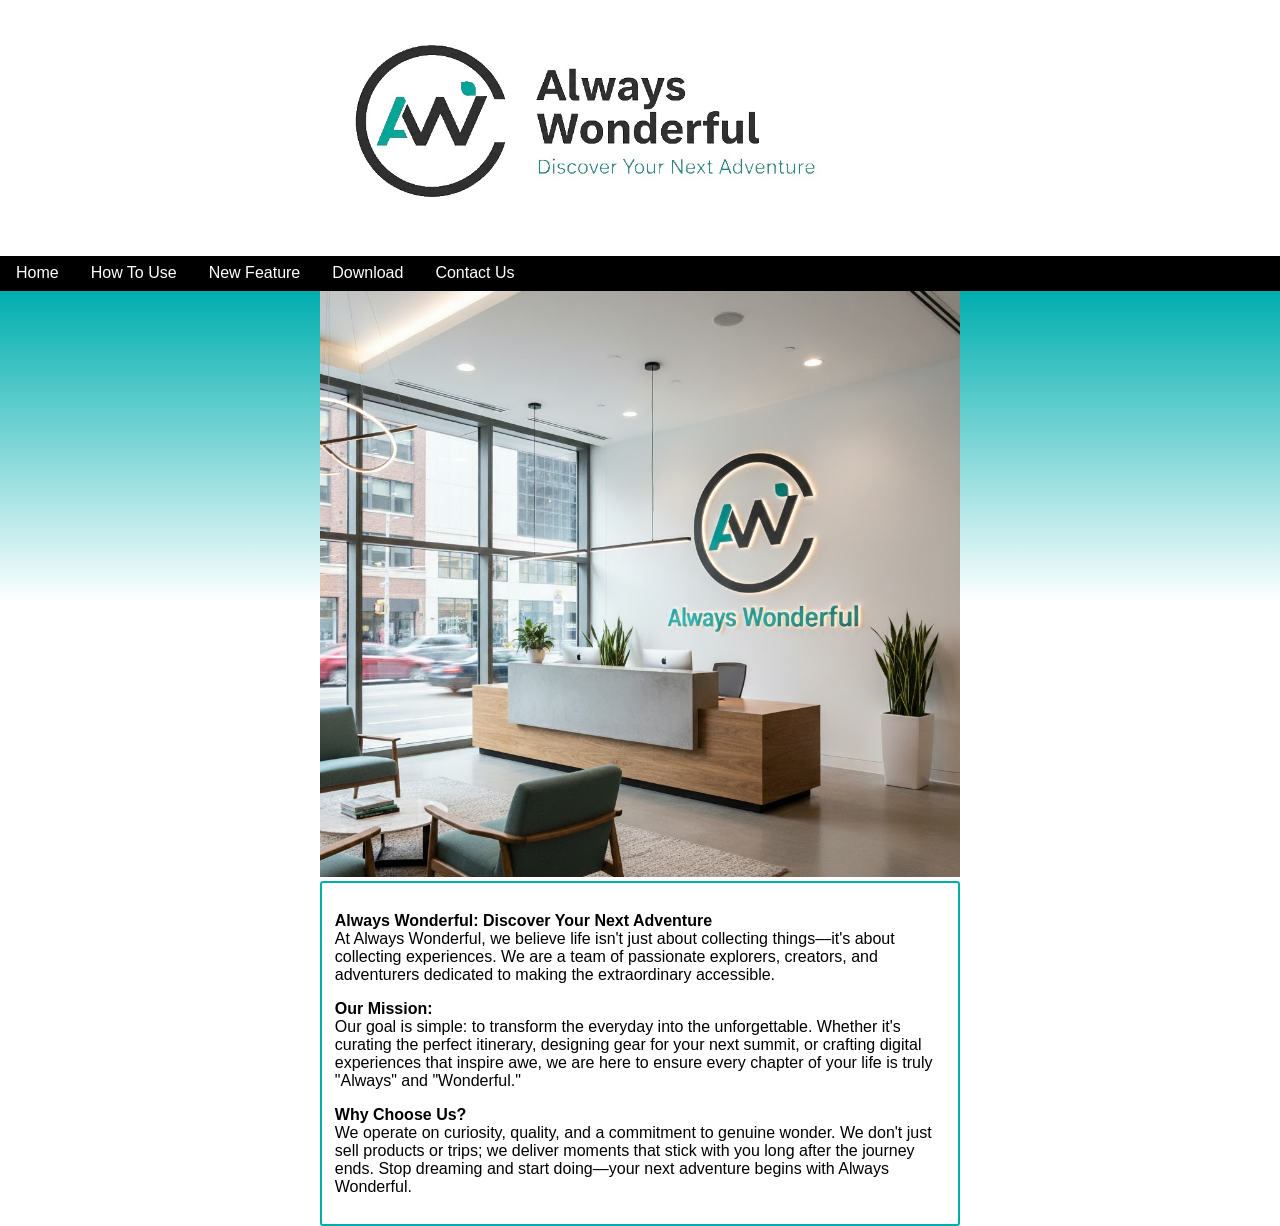
<file: index.html>
<!DOCTYPE html>
<html lang="en">

<head>
    <title>Home | Always Wonderful</title>
    <meta charset="utf-8">
    <meta name="viewport" content="width=device-width, initial-scale=1">
    <link rel="stylesheet" type="text/css" href="css/style.css">
</head>

<body>

    <nav>
        <div class="banner">
            <div class="intro_picture center-max-1200">
                <img src="images/banner.jpg" alt="Banner" title="Always Wonderful" />
            </div>
        </div>

        <div id="nav-bar">
            <a class="items" id="home-link" href="index.html">Home</a>
            <a class="items" id="how-link" href="how.html">How To Use</a>
            <a class="items" id="feature-link" href="feature.html">New Feature</a>
            <a class="items" id="download-link" href="download.html">Download</a>
            <a class="items" id="contact-link" href="contact.html">Contact Us</a>
        </div>
    </nav>

    <section class="" id="main">

        <div class="intro_picture center-max-1200">
            <img src="images/main.jpg" alt="Always Wonderful lobby" title="Always Wonderful"/>
        </div>

        <div class="content-box center-max-1200">
            <div class="content">
                <p>
                    <b>Always Wonderful: Discover Your Next Adventure</b><br/>
                    At Always Wonderful, we believe life isn't just about collecting things—it's about collecting
                    experiences. We are a team of passionate explorers, creators, and adventurers dedicated to making
                    the extraordinary accessible.
                </p>

                <p>
                    <b>Our Mission:</b><br/>
                    Our goal is simple: to transform the everyday into the unforgettable. Whether it's curating the
                    perfect itinerary, designing gear for your next summit, or crafting digital experiences that inspire
                    awe, we are here to ensure every chapter of your life is truly "Always" and "Wonderful."
                </p>

                <p>
                    <b>Why Choose Us?</b><br/>
                    We operate on curiosity, quality, and a commitment to genuine wonder. We don't just sell products or
                    trips; we deliver moments that stick with you long after the journey ends. Stop dreaming and start
                    doing—your next adventure begins with Always Wonderful.
                </p>
            </div>
        </div>
    </section>

    <script src="js/script.js"></script>
</body>

</html>
</file>
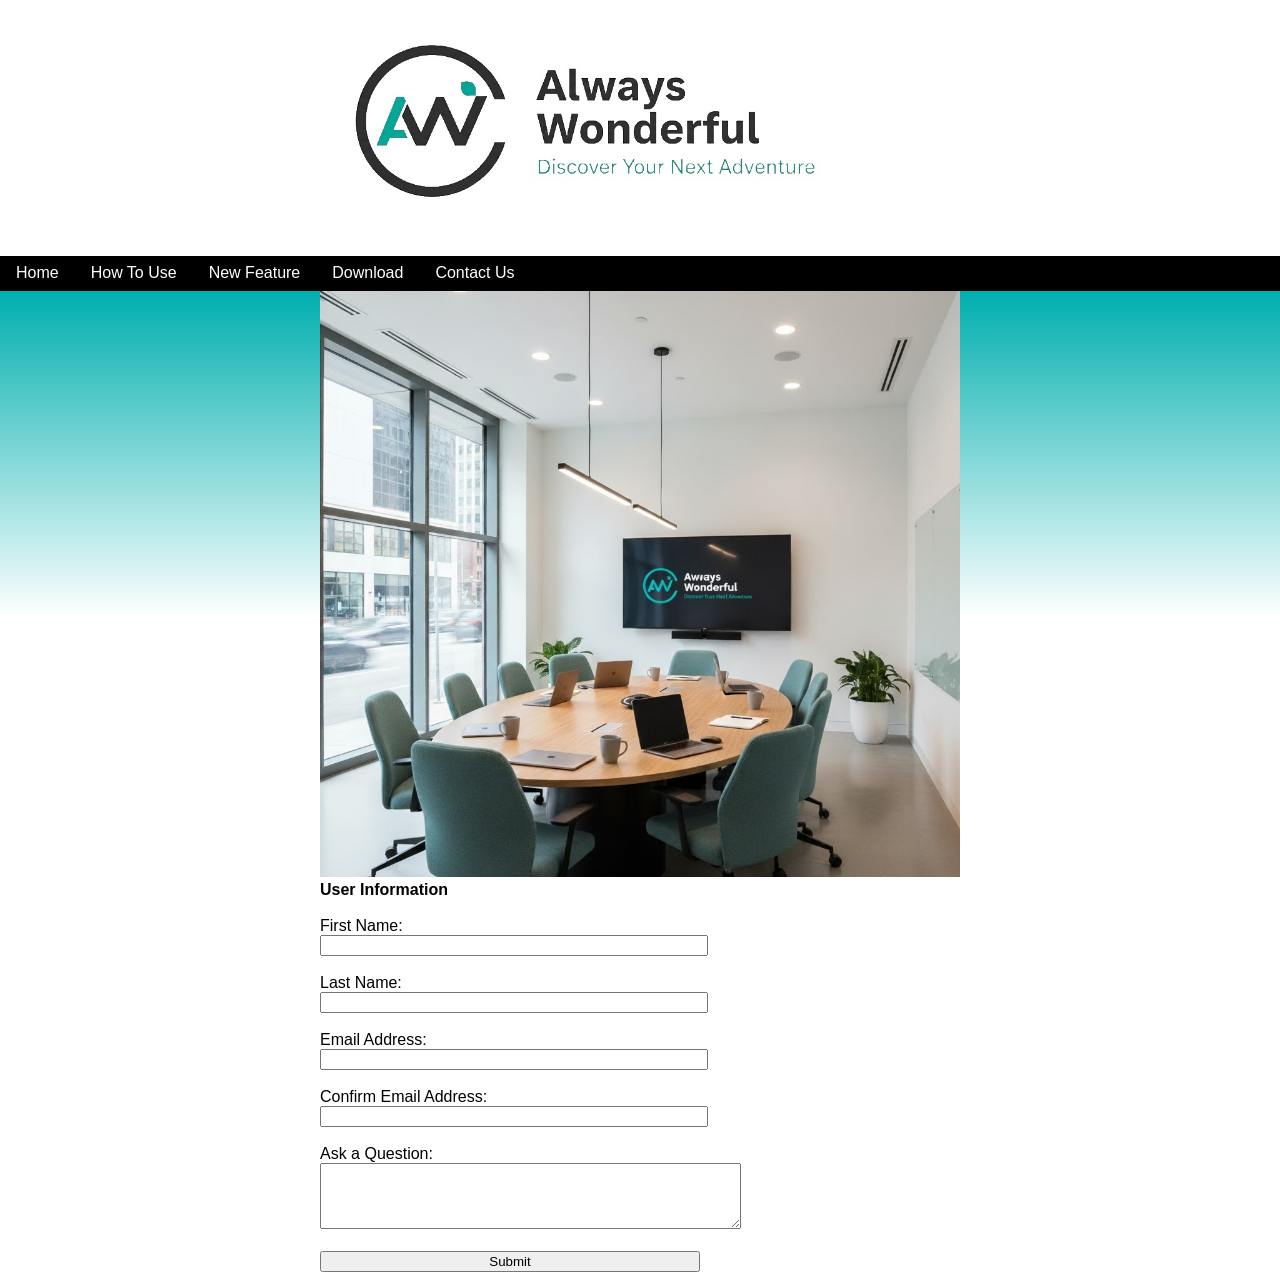
<file: contact.html>
<!DOCTYPE html>
<html lang="en">

<head>
    <title>Contact | Always Wonderful</title>
    <meta charset="utf-8">
    <meta name="viewport" content="width=device-width, initial-scale=1">
    <link rel="stylesheet" type="text/css" href="css/style.css">
</head>

<body>

    <nav>
        <div class="banner">
            <div class="intro_picture center-max-1200">
                <img src="images/banner.jpg" alt="Banner" title="Always Wonderful" />
            </div>
        </div>

        <div id="nav-bar">
            <a class="items" id="home-link" href="index.html">Home</a>
            <a class="items" id="how-link" href="how.html">How To Use</a>
            <a class="items" id="feature-link" href="feature.html">New Feature</a>
            <a class="items" id="download-link" href="download.html">Download</a>
            <a class="items" id="contact-link" href="contact.html">Contact Us</a>
        </div>
    </nav>

    <section id="main">
        <div class="intro_picture center-max-1200">
            <img src="images/meetings.jpg" alt="Always Wonderful meetings" title="Always Wonderful"/>
        </div>

        <div class="input-content center-max-1200">
            <b>User Information</b><br><br>
            <form id="submit_form">
                <label for="firstName">First Name:</label><br>
                <input type="text" id="firstName" name="firstName"><br><br>

                <label for="lastName">Last Name:</label><br>
                <input type="text" id="lastName" name="lastName"><br><br>

                <label for="email">Email Address:</label><br>
                <input type="email" id="email" name="email"><br><br>

                <label for="confirmEmail">Confirm Email Address:</label><br>
                <input type="email" id="confirmEmail" name="confirmEmail"><br><br>

                <label for="question">Ask a Question:</label><br>
                <textarea id="question" name="question" rows="4" cols="50"></textarea><br><br>

                <input type="submit" value="Submit">
            </form>
        </div>
    </section>
    
    

    <script src="js/script.js"></script>
</body>

</html>
</file>
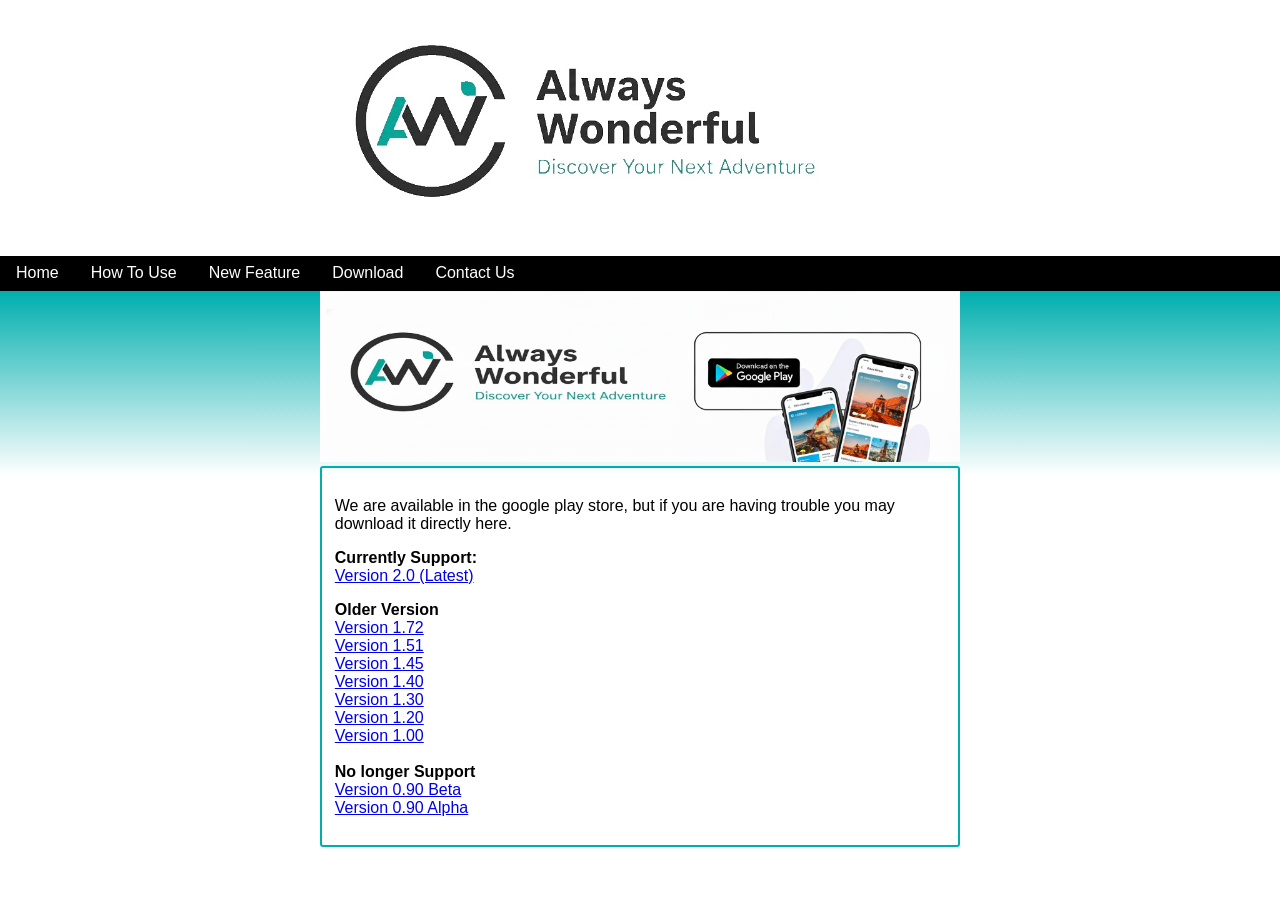
<file: download.html>
<!DOCTYPE html>
<html lang="en">

<head>
    <title>Home | Always Wonderful</title>
    <meta charset="utf-8">
    <meta name="viewport" content="width=device-width, initial-scale=1">
    <link rel="stylesheet" type="text/css" href="css/style.css">
</head>

<body>

    <nav>
        <div class="banner">
            <div class="intro_picture center-max-1200">
                <img src="images/banner.jpg" alt="Banner" title="Always Wonderful" />
            </div>
        </div>

        <div id="nav-bar">
            <a class="items" id="home-link" href="index.html">Home</a>
            <a class="items" id="how-link" href="how.html">How To Use</a>
            <a class="items" id="feature-link" href="feature.html">New Feature</a>
            <a class="items" id="download-link" href="download.html">Download</a>
            <a class="items" id="contact-link" href="contact.html">Contact Us</a>
        </div>
    </nav>

    <section class="" id="main">

        <div class="intro_picture center-max-1200">
            <img src="images/download.png" alt="Download" title="Download"/>
        </div>

        <div class="content-box center-max-1200">
            <div class="content">
                <p>
                    We are available in the google play store, but if you are having trouble you may download it directly here.
                </p>

                <p>
                    <b>Currently Support:</b><br/>
                    <a href="https://www.dropbox.com/scl/fi/na86e5mqx6a9v9bacovb2/always_wonderful_v2.0.apk?rlkey=f3yg12lxzakplcdaobdvf8t50&st=tbtx5uuo&dl=1">Version 2.0 (Latest)</a><br/>
                </p>

                
                <p>
                    <b>Older Version</b></b><br/>
                    <a href="https://www.dropbox.com/scl/fi/7wbwyaq28o5fejm00uaab/always_wonderful_v1.0.apk?rlkey=q7u6lypie0bcctb452vjls6yf&st=e9s64hba&dl=1">Version 1.72</a><br/>
                    <a href="https://www.dropbox.com/scl/fi/7wbwyaq28o5fejm00uaab/always_wonderful_v1.0.apk?rlkey=q7u6lypie0bcctb452vjls6yf&st=e9s64hba&dl=1">Version 1.51</a><br/>
                    <a href="https://www.dropbox.com/scl/fi/7wbwyaq28o5fejm00uaab/always_wonderful_v1.0.apk?rlkey=q7u6lypie0bcctb452vjls6yf&st=e9s64hba&dl=1">Version 1.45</a><br/>
                    <a href="https://www.dropbox.com/scl/fi/7wbwyaq28o5fejm00uaab/always_wonderful_v1.0.apk?rlkey=q7u6lypie0bcctb452vjls6yf&st=e9s64hba&dl=1">Version 1.40</a><br/>
                    <a href="https://www.dropbox.com/scl/fi/7wbwyaq28o5fejm00uaab/always_wonderful_v1.0.apk?rlkey=q7u6lypie0bcctb452vjls6yf&st=e9s64hba&dl=1">Version 1.30</a><br/>
                    <a href="https://www.dropbox.com/scl/fi/7wbwyaq28o5fejm00uaab/always_wonderful_v1.0.apk?rlkey=q7u6lypie0bcctb452vjls6yf&st=e9s64hba&dl=1">Version 1.20</a><br/>
                    <a href="https://www.dropbox.com/scl/fi/7wbwyaq28o5fejm00uaab/always_wonderful_v1.0.apk?rlkey=q7u6lypie0bcctb452vjls6yf&st=e9s64hba&dl=1">Version 1.00</a><br/>
                    </b><br/>
                    <b>No longer Support</b></b><br/>
                    <a href="https://www.dropbox.com/scl/fi/7wbwyaq28o5fejm00uaab/always_wonderful_v1.0.apk?rlkey=q7u6lypie0bcctb452vjls6yf&st=e9s64hba&dl=1">Version 0.90 Beta</a><br/>
                    <a href="https://www.dropbox.com/scl/fi/7wbwyaq28o5fejm00uaab/always_wonderful_v1.0.apk?rlkey=q7u6lypie0bcctb452vjls6yf&st=e9s64hba&dl=1">Version 0.90 Alpha</a><br/>
                </p>
            </div>
        </div>
    </section>

    <script src="js/script.js"></script>
</body>

</html>
</file>
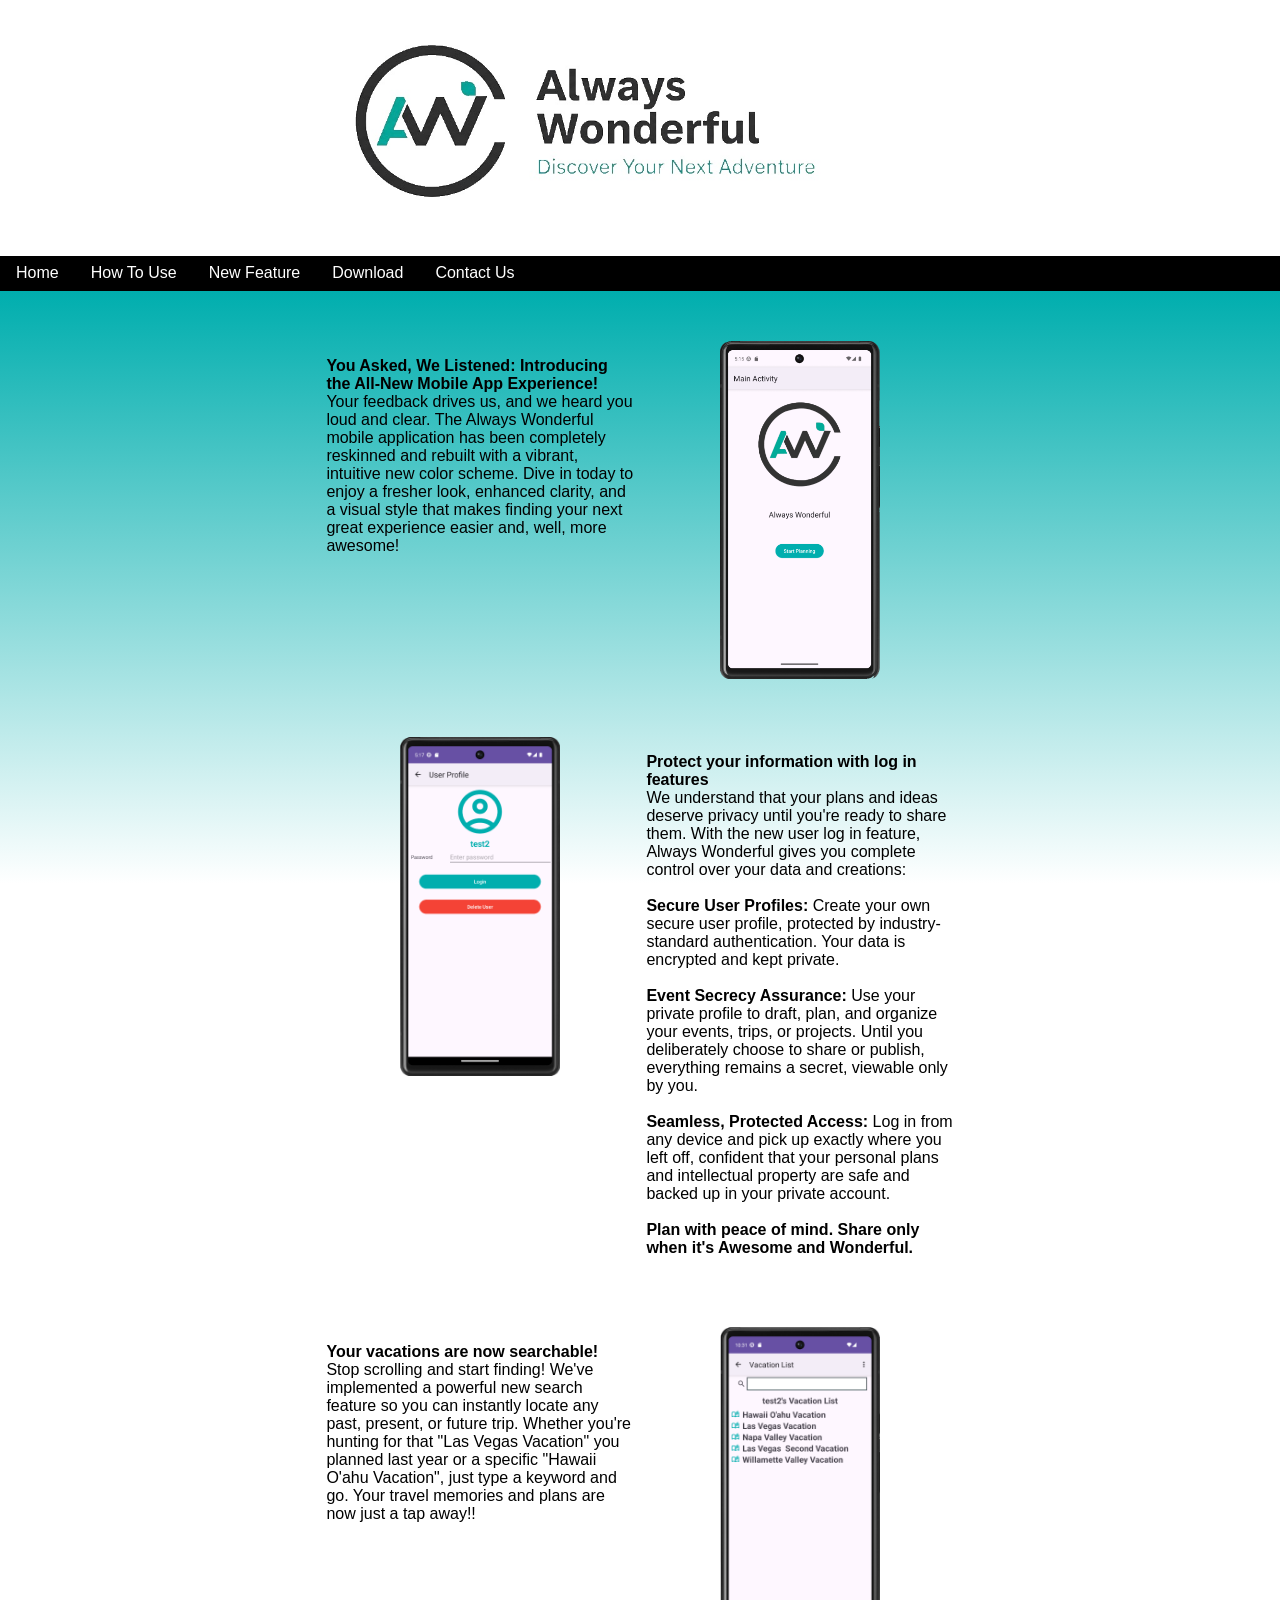
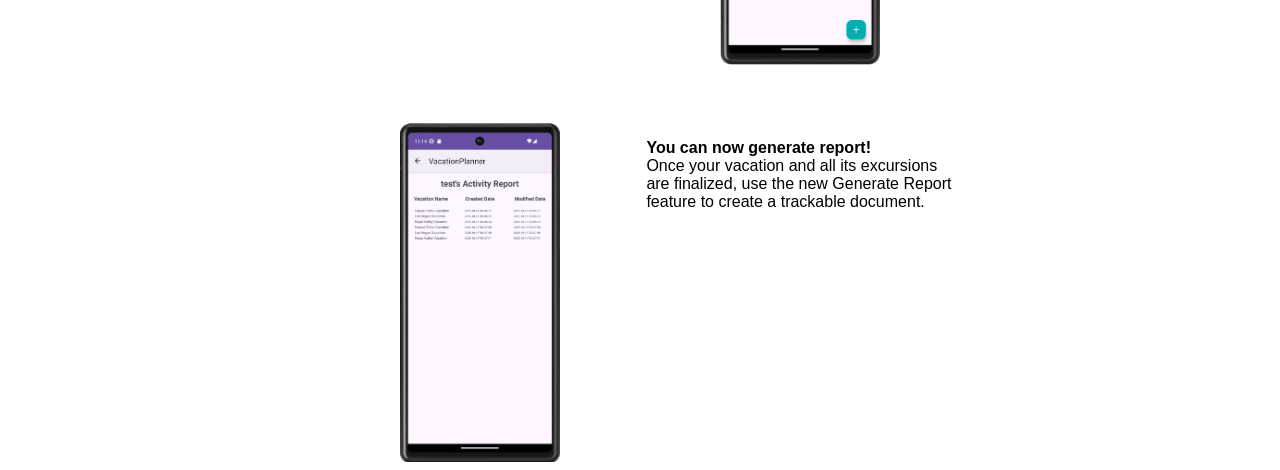
<file: feature.html>
<!DOCTYPE html>
<html lang="en">

<head>
    <title>Feature | Always Wonderful</title>
    <meta charset="utf-8">
    <meta name="viewport" content="width=device-width, initial-scale=1">
    <link rel="stylesheet" type="text/css" href="css/style.css">
</head>

<body>

    <nav>
        <div class="banner">
            <div class="intro_picture center-max-1200">
                <img src="images/banner.jpg" alt="Banner" title="Always Wonderful" />
            </div>
        </div>

        <div id="nav-bar">
            <a class="items" id="home-link" href="index.html">Home</a>
            <a class="items" id="how-link" href="how.html">How To Use</a>
            <a class="items" id="feature-link" href="feature.html">New Feature</a>
            <a class="items" id="download-link" href="download.html">Download</a>
            <a class="items" id="contact-link" href="contact.html">Contact Us</a>
        </div>
    </nav>

    <section class="" id="main">
        <div class="inline-display center-max-1200 margin-top-50">
            <div class="left-50">
                <p>
                    <b>You Asked, We Listened: Introducing the All-New Mobile App Experience!</b><br />

                    Your feedback drives us, and we heard you loud and clear. The Always Wonderful mobile application
                    has been completely reskinned and rebuilt with a vibrant, intuitive new color scheme. Dive in today
                    to enjoy a fresher look, enhanced clarity, and a visual style that makes finding your next great
                    experience easier and, well, more awesome!
                </p>
            </div>

            <div class="right-50 right-50-image">
                <img class="image-100" src="images/Feature1.PNG" alt="new mobile app look" title="New Look" />
            </div>
        </div>

        <div class="inline-display center-max-1200 margin-top-50">
            <div class="left-50 left-50-image">
                <img class="image-100" src="images/Feature3.PNG" alt="new mobile app look" title="New Look" />

            </div>

            <div class="right-50">
                <p>
                    <b>Protect your information with log in features</b><br />

                    We understand that your plans and ideas deserve privacy until you're ready to share them. With the
                    new user log in feature, Always Wonderful gives you complete control over your data and
                    creations:<br><br>

                    <b>Secure User Profiles:</b> Create your own secure user profile, protected by industry-standard
                    authentication. Your data is encrypted and kept private.<br><br>

                    <b>Event Secrecy Assurance:</b> Use your private profile to draft, plan, and organize your events,
                    trips, or projects. Until you deliberately choose to share or publish, everything remains a secret,
                    viewable only by you.<br><br>

                    <b>Seamless, Protected Access:</b> Log in from any device and pick up exactly where you left off,
                    confident that your personal plans and intellectual property are safe and backed up in your private
                    account.<br><br>

                    <b>Plan with peace of mind. Share only when it's Awesome and Wonderful.</b>
                </p>
            </div>
        </div>

        <div class="inline-display center-max-1200 margin-top-50">
            <div class="left-50">
                <p>
                    <b>Your vacations are now searchable!</b><br />

                    Stop scrolling and start finding! We've implemented a powerful new search feature so you can
                    instantly locate any past, present, or future trip.
                    Whether you're hunting for that "Las Vegas Vacation" you planned last year or a specific "Hawaii
                    O'ahu Vacation", just type a keyword and go.
                    Your travel memories and plans are now just a tap away!!
                </p>
            </div>

            <div class="right-50 right-50-image">
                <img class="image-100" src="images/Feature4.PNG" alt="new mobile app look" title="New Look" />
            </div>
        </div>

        <div class="inline-display center-max-1200 margin-top-50">
            <div class="left-50 left-50-image">
                <img class="image-100" src="images/Feature6.PNG" alt="new mobile app look" title="New Look" />

            </div>

            <div class="right-50">
                <p>
                    <b>You can now generate report!</b><br />

                    Once your vacation and all its excursions are finalized, use the new Generate Report feature to create a trackable document.
                </p>
            </div>
        </div>
    </section>

    <script src="js/script.js"></script>
</body>

</html>
</file>
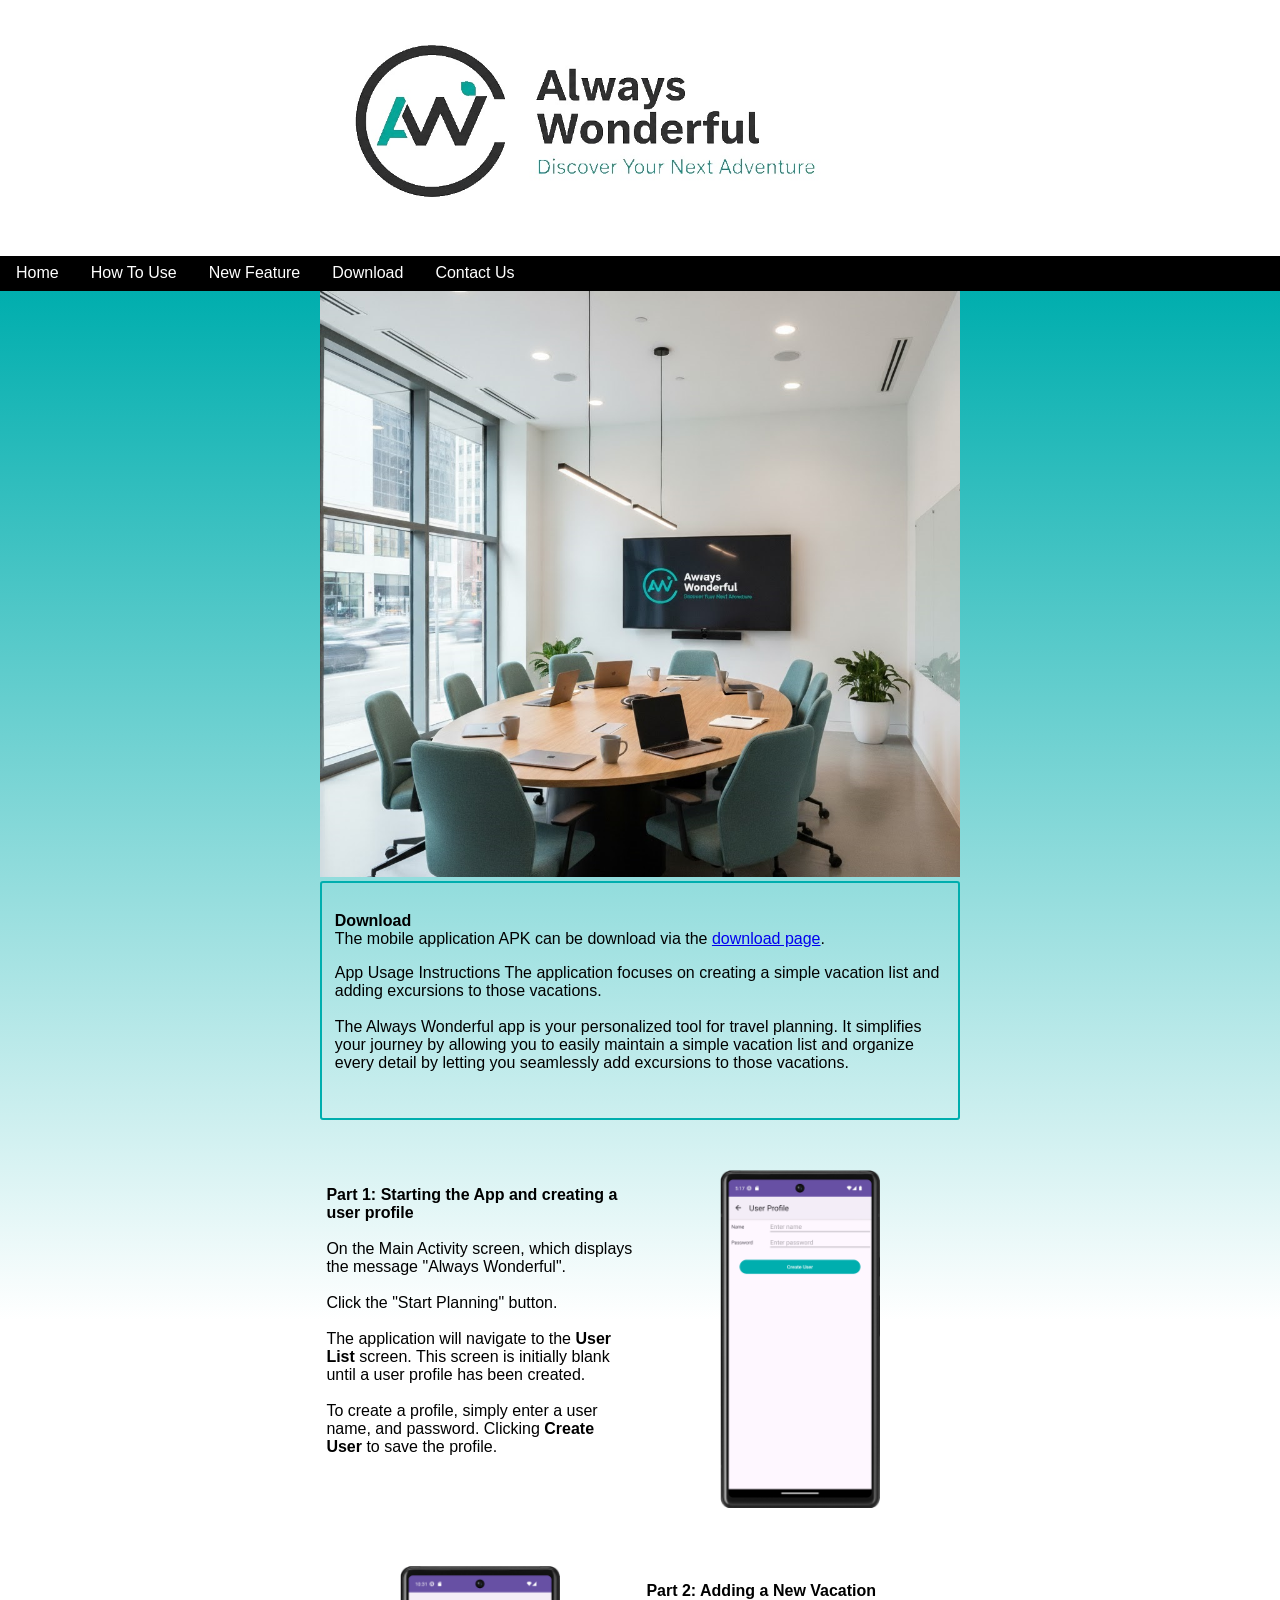
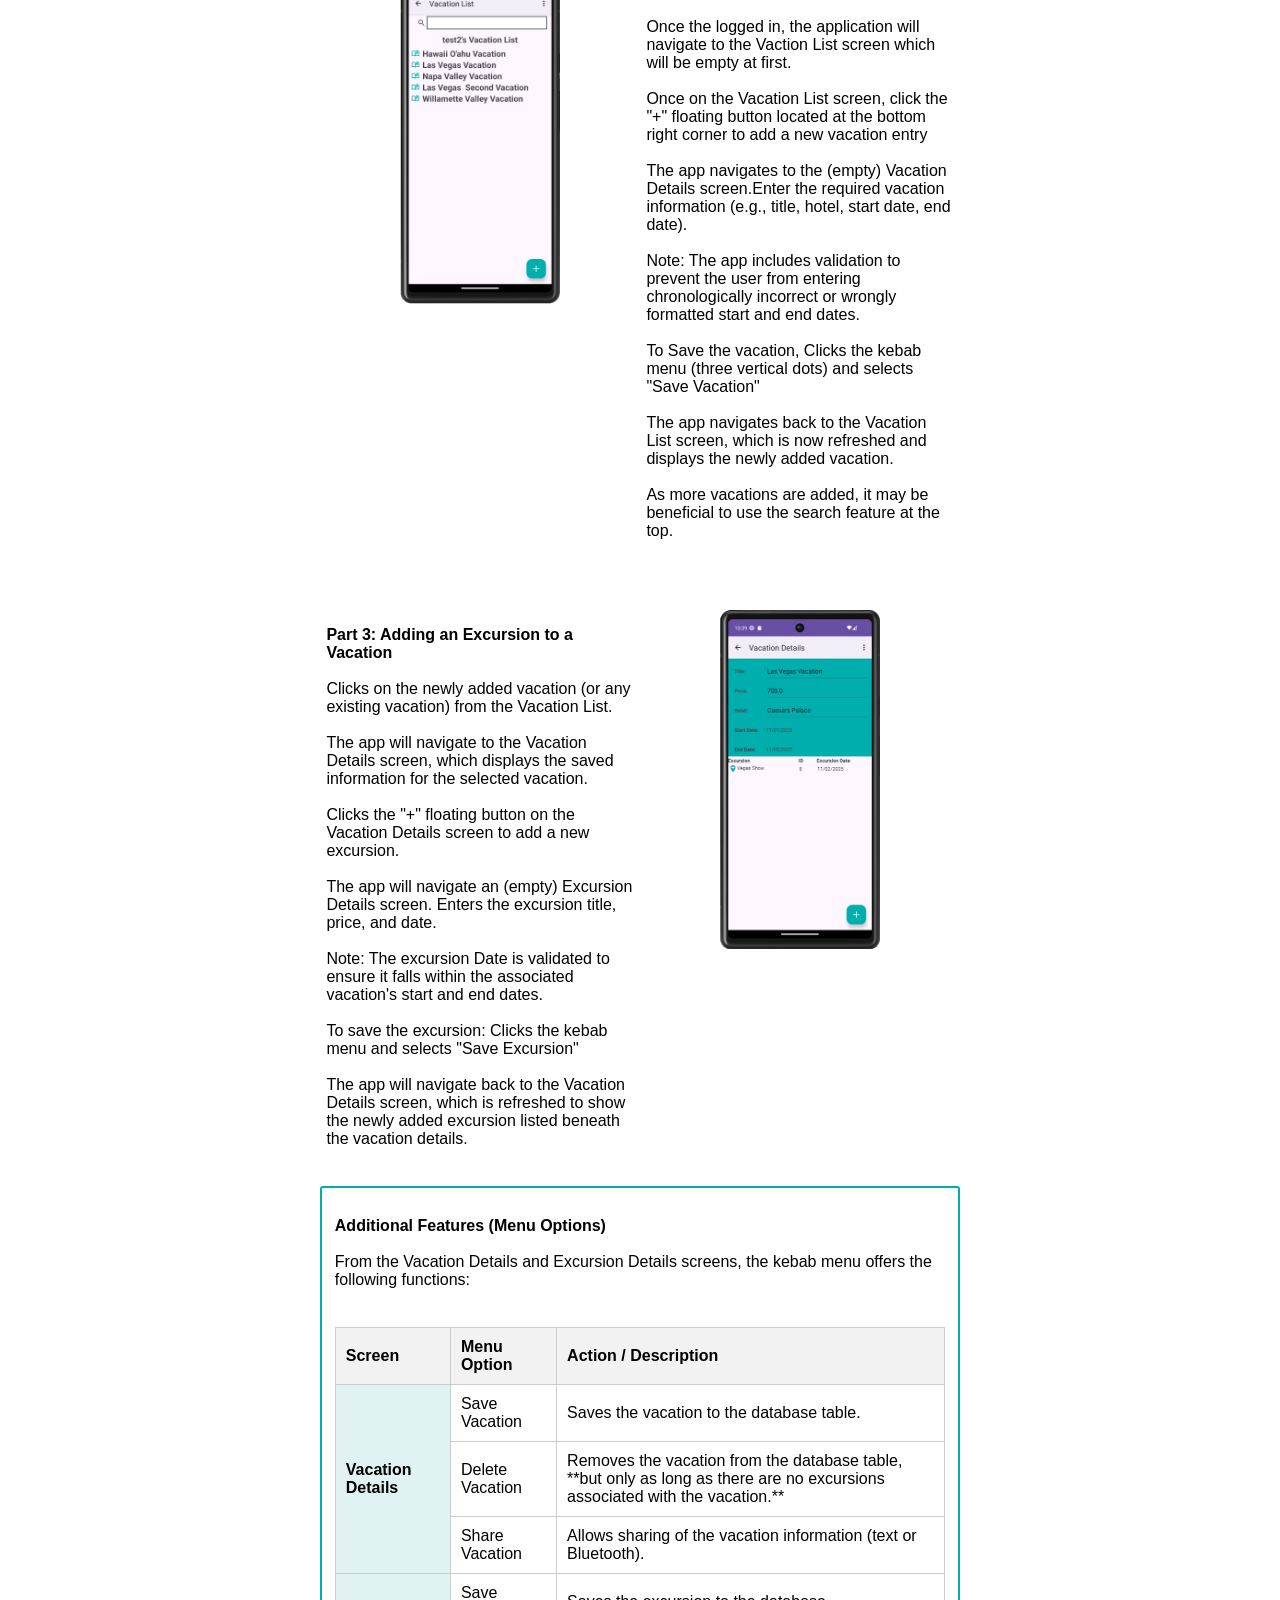
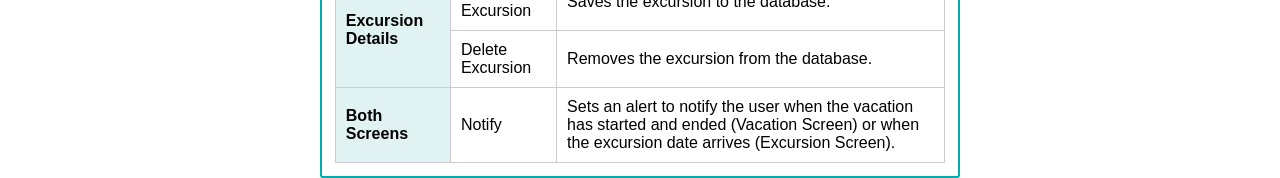
<file: how.html>
<!DOCTYPE html>
<html lang="en">

<head>
    <title>How To Use | Always Wonderful</title>
    <meta charset="utf-8">
    <meta name="viewport" content="width=device-width, initial-scale=1">
    <link rel="stylesheet" type="text/css" href="css/style.css">
</head>

<body>

    <nav>
        <div class="banner">
            <div class="intro_picture center-max-1200">
                <img src="images/banner.jpg" alt="Banner" title="Always Wonderful" />
            </div>
        </div>

        <div id="nav-bar">
            <a class="items" id="home-link" href="index.html">Home</a>
            <a class="items" id="how-link" href="how.html">How To Use</a>
            <a class="items" id="feature-link" href="feature.html">New Feature</a>
            <a class="items" id="download-link" href="download.html">Download</a>
            <a class="items" id="contact-link" href="contact.html">Contact Us</a>
        </div>
    </nav>

    <section class="" id="main">
        <div class="intro_picture center-max-1200">
            <img src="images/meetings.jpg" alt="Always Wonderful meetings" title="Always Wonderful"/>
        </div>

        <div class="content-box center-max-1200">
            <div class="content">
                <p>
                    <b>Download</b><br />
                    The mobile application APK can be download via the <a href="download.html">download page</a>.
                </p>


                <p>
                    App Usage Instructions
                    The application focuses on creating a simple vacation list and adding excursions to those vacations.<br /><br />

                    The Always Wonderful app is your personalized tool for travel planning. It simplifies your journey by allowing you to easily maintain a simple vacation list and organize every detail by letting you seamlessly add excursions to those vacations.<br /><br />
                </p>
            </div>
        </div>

        <div class="inline-display center-max-1200 margin-top-50">
            <div class="left-50">
                <p>
                    <b>Part 1: Starting the App and creating a user profile</b><br /><br />

                    On the Main Activity screen, which displays the message "Always Wonderful".<br /><br />

                    Click the "Start Planning" button.<br /><br />

                    The application will navigate to the <b>User List</b> screen. This screen is initially blank until a
                    user profile has been created.<br /><br />

                    To create a profile, simply enter a user name, and password. Clicking <b>Create User</b> to save the
                    profile.
                </p>
            </div>

            <div class="right-50 right-50-image">
                <img class="image-100" src="images/Feature2.PNG" alt="new mobile app look" title="New Look" />
            </div>
        </div>

        <div class="inline-display center-max-1200 margin-top-50">
            <div class="left-50 left-50-image">
                <img class="image-100" src="images/Feature4.PNG" alt="new mobile app look" title="New Look" />
            </div>

            <div class="right-50">
                <p>
                    <b>Part 2: Adding a New Vacation</b><br /><br />

                    Once the logged in, the application will navigate to the Vaction List screen which will be empty at
                    first.<br /> <br />

                    Once on the Vacation List screen, click the "+" floating button located at the bottom right corner
                    to add a new vacation entry<br /><br />

                    The app navigates to the (empty) Vacation Details screen.Enter the required vacation information
                    (e.g., title, hotel, start date, end date).<br /><br />

                    Note: The app includes validation to prevent the user from entering chronologically incorrect or
                    wrongly formatted start and end dates.<br /><br />

                    To Save the vacation, Clicks the kebab menu (three vertical dots) and selects "Save Vacation"<br />
                    <br />

                    The app navigates back to the Vacation List screen, which is now refreshed and displays the newly
                    added vacation.<br /> <br />

                    As more vacations are added, it may be beneficial to use the search feature at the top.
                </p>
            </div>
        </div>

        <div class="inline-display center-max-1200 margin-top-50">
            <div class="left-50">
                <p>
                    <b>Part 3: Adding an Excursion to a Vacation</b><br /><br />

                    Clicks on the newly added vacation (or any existing vacation) from the Vacation List.<br /><br />

                    The app will navigate to the Vacation Details screen, which displays the saved information for the
                    selected vacation.<br /><br />

                    Clicks the "+" floating button on the Vacation Details screen to add a new excursion.<br /><br />

                    The app will navigate an (empty) Excursion Details screen. Enters the excursion title, price, and
                    date.<br /><br />

                    Note: The excursion Date is validated to ensure it falls within the associated vacation's start and
                    end dates.<br /><br />

                    To save the excursion: Clicks the kebab menu and selects "Save Excursion"<br /><br />

                    The app will navigate back to the Vacation Details screen, which is refreshed to show the newly
                    added excursion listed beneath the vacation details.<br /><br />
                </p>
            </div>

            <div class="right-50 right-50-image">
                <img class="image-100" src="images/Feature5.PNG" alt="new mobile app look" title="New Look" />
            </div>
        </div>

        <div class="content-box center-max-1200">
            <div class="content">
                <p>
                    <b>Additional Features (Menu Options)</b><br /><br />
                    From the Vacation Details and Excursion Details screens, the kebab menu offers the following functions:<br /><br />
                </p>

                <table>
                    <thead>
                        <tr>
                            <th>Screen</th>
                            <th>Menu Option</th>
                            <th>Action / Description</th>
                        </tr>
                    </thead>
                    <tbody>
                        <tr>
                            <td class="screen" rowspan="3">Vacation Details</td>
                            <td>Save Vacation</td>
                            <td>Saves the vacation to the database table.</td>
                        </tr>
                        <tr>
                            <td>Delete Vacation</td>
                            <td>Removes the vacation from the database table, **but only as long as there are no excursions associated with the vacation.**</td>
                        </tr>
                        <tr>
                            <td>Share Vacation</td>
                            <td>Allows sharing of the vacation information (text or Bluetooth).</td>
                        </tr>
                        <tr>
                            <td class="screen" rowspan="2">Excursion Details</td>
                            <td>Save Excursion</td>
                            <td>Saves the excursion to the database.</td>
                        </tr>
                        <tr>
                            <td>Delete Excursion</td>
                            <td>Removes the excursion from the database.</td>
                        </tr>
                        <tr>
                            <td class="screen" colspan="1">Both Screens</td>
                            <td>Notify</td>
                            <td>Sets an alert to notify the user when the vacation has started and ended (Vacation Screen) or when the excursion date arrives (Excursion Screen).</td>
                        </tr>
                    </tbody>
                </table>
            </div>
        </div>
            

    </section>



    <script src="js/script.js"></script>
</body>

</html>
</file>
<file: css/style.css>
body {
    font-family: Verdana, sans-serif;
    margin: 0px;
}

#main {
    background-image: linear-gradient(#00AEAE, white, white, white);
    font-size: 16px;
    @media screen and (min-width: 700px) {
        font-size: 16px;
    }
}

.banner {
    font-family: 'Courier New', Courier, monospace;
    h2 {
        font-size: 50px;
        margin: 0;
        padding: 20px;
    }
}

#nav-bar {

    color: white;
    background-color: black;
    width: 100%;
    height: 35px;

    .items {
        padding: 8px 16px;
        float: left;
        width: auto;
        border: none;
        display: block;
        outline: 0;
        text-decoration: none;
        color: white;
    }

    
    .items:hover {
        background-color: lightblue;
        color: black;
    }
}


.intro_picture {
    img {
        width: 100%;
        position: relative;
    }
}

.content-box {
    .content {
        border: 2px solid #00AEAE;
        border-radius: 3px;
        padding: 2%
    }
    
}


.center-max-1200 {
    width: 70%;
    margin: 0 15%;

    max-width: 1200px;
    @media screen and (min-width: 1025px) {
        width: 50%;
        margin: 0 25%;
    }
}

.inline-display {
    display: inline-block;

    .left-50 {
        float: left;
        width: 50%;
    }

    .right-50 {
        width: 50%;
        float: right;
    }

    .left-50-image {
        text-align: center;
    }

    .right-50-image {
        text-align: center;
    }

    .image-100 {
        width: 50%;
    }

    P {
        padding: 0 2%;
    }
}

.margin-top-50 {
    margin-top: 50px;
}


.facts {
    table {
        font-family: arial, sans-serif;
        border-collapse: collapse;
        width: 100%;
      }
      
      td, th {
        border: 1px solid #dddddd;
        text-align: left;
        padding: 8px;
      }
      
      tr:nth-child(even) {
        background-color: #dddddd;
      }
}

.hotels-ad {
    float: right;
    position: absolute;
    right: 0;
    width: 15%;
    top: 200px;

    @media screen and (min-width: 1025px) {
        width: 25%;
    }
}

.input-content {
    input {
        min-width: 380px;
    }
}

table {
    width: 100%;
    border-collapse: collapse;
    margin-top: 20px;
    font-family: Arial, sans-serif;
}

th,td {
    border: 1px solid #ccc;
    padding: 10px;
    text-align: left;
}

th {
    background-color: #f2f2f2;
    font-weight: bold;
}

.screen {
    font-weight: bold;
    background-color: #e0f2f1;
}
</file>
